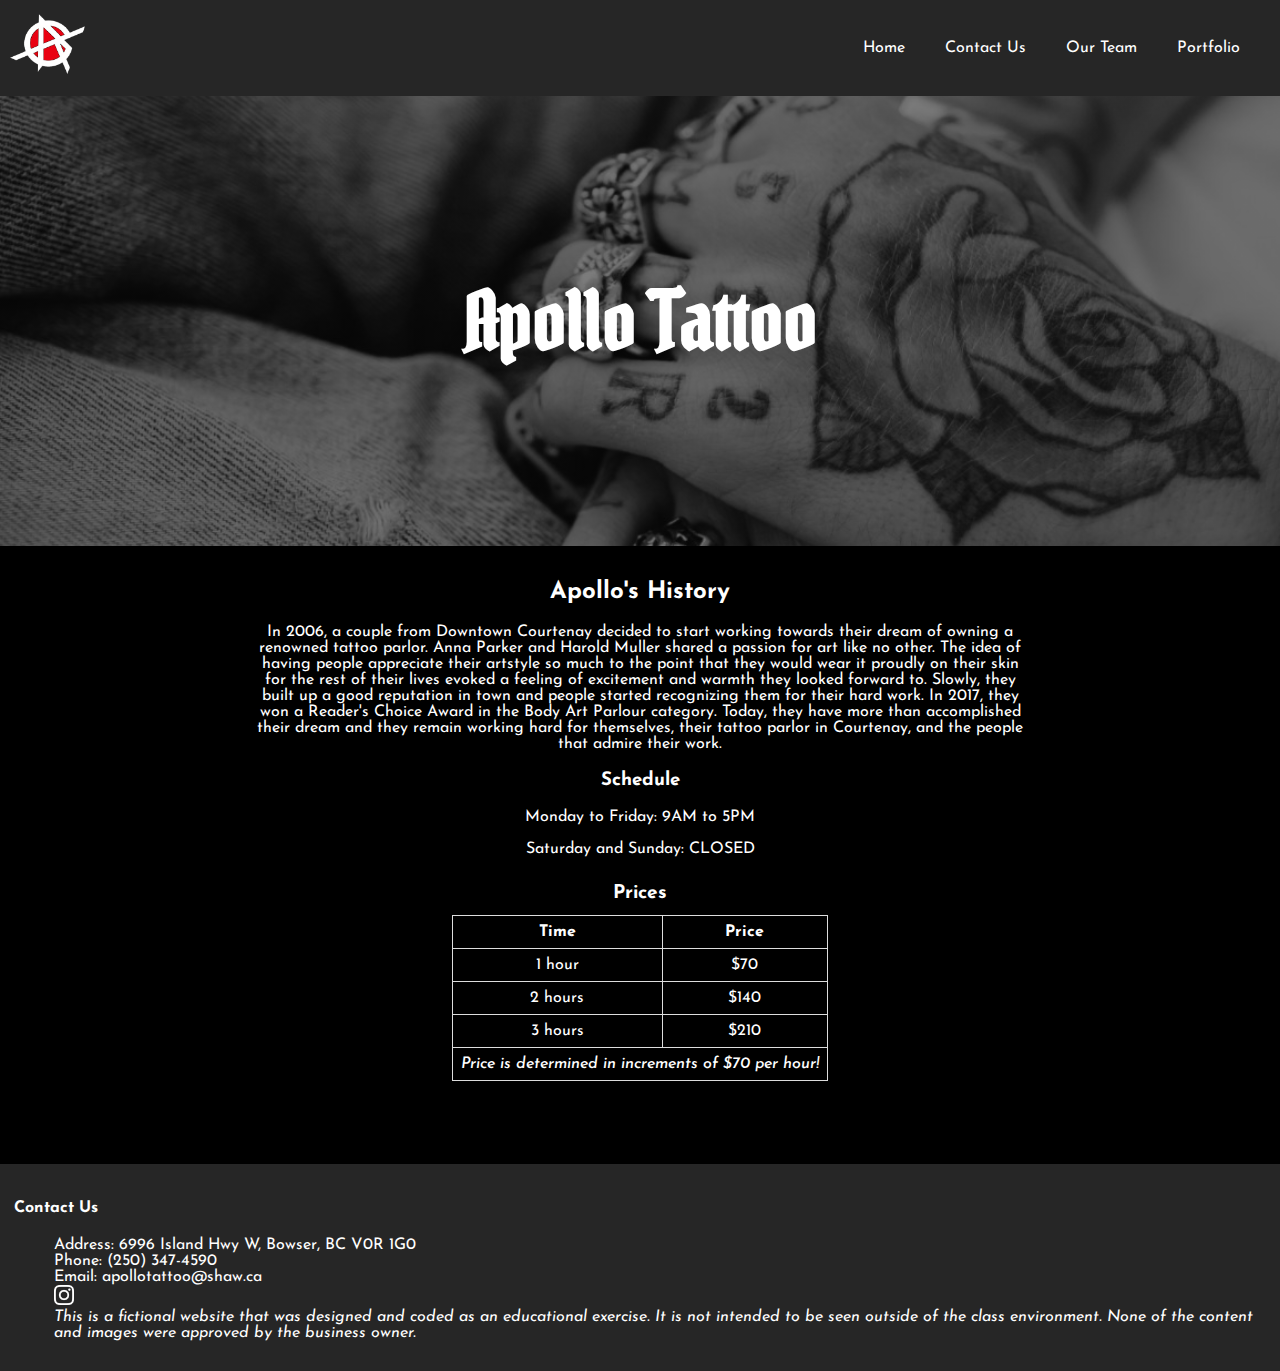
<file: index.html>
<!DOCTYPE html>
<html lang="en">

<head>
    <!--DGL 103 DLU1 - Katia Romero - Website Project-->
    <title>Apollo Tattoo</title>
    <meta charset="UTF-8">
    <meta name="viewport" content="width=device-width, initial-scale=1">
    <link rel="icon" href="images/favicon.ico" type="image/x-icon">
    <link rel="stylesheet" href="style.css">
    <link rel="stylesheet" href="generalcss.css">
    <link rel="preconnect" href="https://fonts.googleapis.com">
    <link rel="preconnect" href="https://fonts.gstatic.com" crossorigin>
    <link href="https://fonts.googleapis.com/css2?family=Josefin+Sans:ital,wght@0,100;0,200;0,300;0,400;0,500;0,600;0,700;1,100;1,200;1,300;1,400;1,500;1,600;1,700&display=swap" rel="stylesheet">
    <link href="https://fonts.googleapis.com/css2?family=Pirata+One&display=swap" rel="stylesheet">
</head>

<body>
    <header>
        <div id="logo">
            <a href="index.html"><img src="images/apollo.png" alt="Company logo" width="75" height="60"></a>
        </div>

        <nav>
            <ul>
                <li><a href="index.html">Home</a></li>
                <li><a href="contact.html">Contact Us</a></li>
                <li><a href="team.html">Our Team</a></li>
                <li><a href="portfolio.html">Portfolio</a></li>
            </ul>
        </nav>
    </header>
    
    <section class="hero">
        <div class="hero-inner">
            <h1>Apollo Tattoo</h1>
        </div>
    </section>

    <main>
        <section>
            <h2>Apollo's History</h2>
            <p>In 2006, a couple from Downtown Courtenay decided to start working towards their dream of owning a renowned tattoo parlor. Anna Parker and Harold Muller shared a passion for art like no other. The idea of having people appreciate their artstyle so much to the point that they would wear it proudly on their skin for the rest of their lives evoked a feeling of excitement and warmth they looked forward to. Slowly, they built up a good reputation in town and people started recognizing them for their hard work. In 2017, they won a Reader's Choice Award in the Body Art Parlour category. Today, they have more than accomplished their dream and they remain working hard for themselves, their tattoo parlor in Courtenay, and the people that admire their work.</p>
        </section>
        
        <article>
            <h3>Schedule</h3>
            <p>Monday to Friday: 9AM to 5PM</p>
            <p>Saturday and Sunday: CLOSED</p>

            <div class="wrapper">
                <table>
                    <caption>Prices</caption>
                    <thead>
                        <tr>
                            <th>Time</th>
                            <th>Price</th>
                        </tr>
                    </thead>
                    <tbody>
                        <tr>
                            <th>1 hour</th>
                            <th>&dollar;70</th>
                        </tr>
                        <tr>
                            <th>2 hours</th>
                            <th>&dollar;140</th>
                        </tr>
                        <tr>
                            <th>3 hours</th>
                            <th>&dollar;210</th>
                        </tr>
                    </tbody>
                    <tfoot>
                        <tr>
                            <th colspan="2">Price is determined in increments of &dollar;70 per hour!</th>
                        </tr>
                    </tfoot>
                </table>
            </div>
        </article>
    </main>
    
    <footer>
        <h4>Contact Us</h4>
        <ul>
            <li>Address: 6996 Island Hwy W, Bowser, BC V0R 1G0</li>
            <li>Phone: (250) 347-4590</li>
            <li>Email: apollotattoo@shaw.ca</li>
            <li><a href="https://www.instagram.com/apollotattoo/"><img src="images/insta.png" alt="Apollo Tattoo's Instagram Account" height="20" width="20"></a></li>
            <li><i>This is a fictional website that was designed and coded as an educational exercise. It is not intended to be seen outside of the class environment. None of the content and images were approved by the business owner.</i></li>
        </ul>
    </footer>
</body>
</html>
</file>
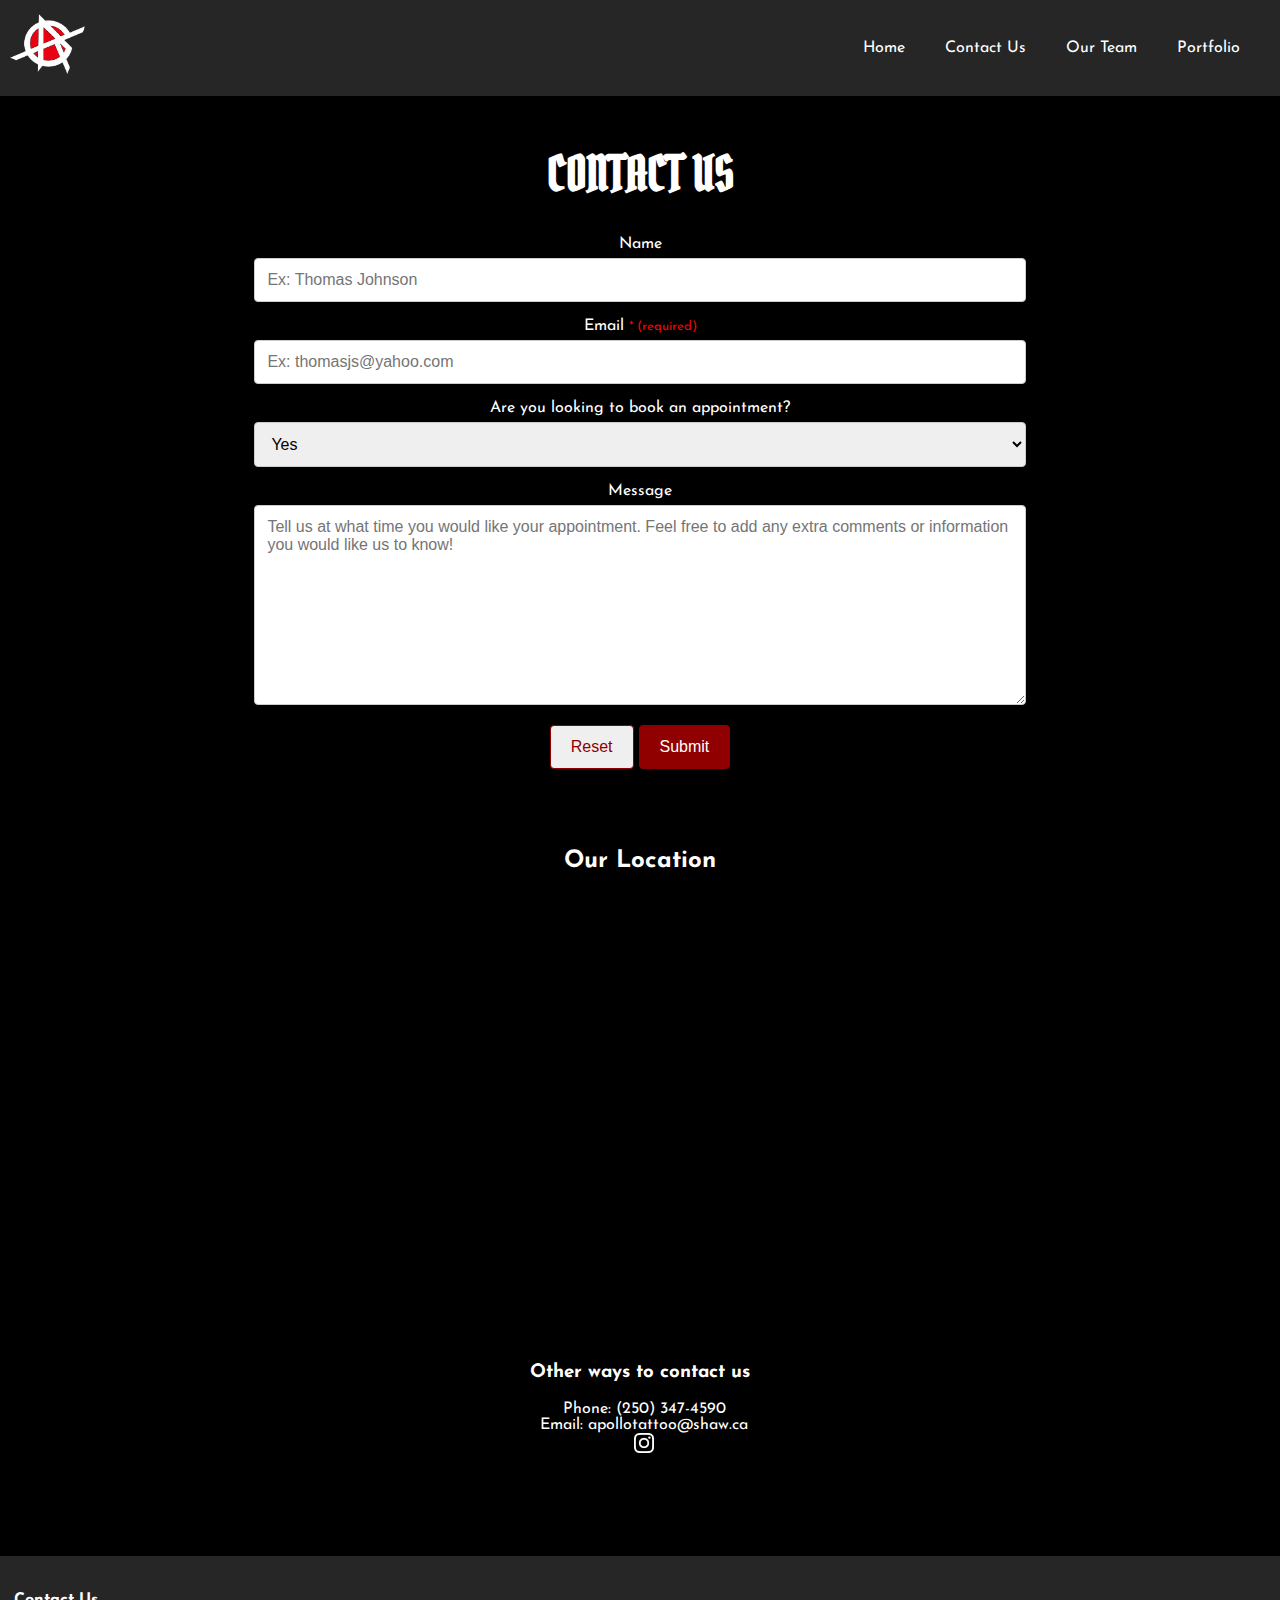
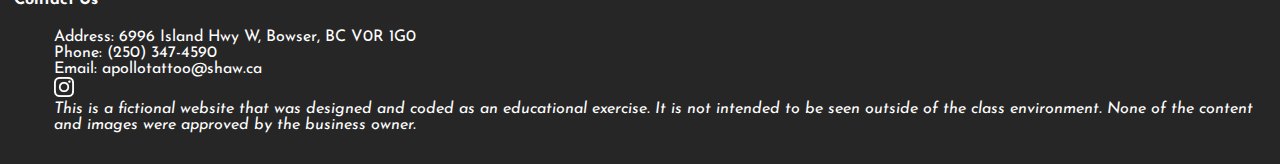
<file: contact.html>
<!DOCTYPE html>
<html lang="en">

<head>
    <!--DGL 103 DLU1 - Katia Romero - Website Project-->
    <title>Apollo Tattoo</title>
    <meta charset="UTF-8">
    <meta name="viewport" content="width=device-width, initial-scale=1">
    <link rel="icon" href="images/favicon.ico" type="image/x-icon">
    <link rel="stylesheet" href="stylecontact.css">
    <link rel="stylesheet" href="generalcss.css">
    <link rel="preconnect" href="https://fonts.googleapis.com">
    <link rel="preconnect" href="https://fonts.gstatic.com" crossorigin>
    <link href="https://fonts.googleapis.com/css2?family=Josefin+Sans:ital,wght@0,100;0,200;0,300;0,400;0,500;0,600;0,700;1,100;1,200;1,300;1,400;1,500;1,600;1,700&display=swap" rel="stylesheet">
    <link href="https://fonts.googleapis.com/css2?family=Pirata+One&display=swap" rel="stylesheet">
</head>

<body>
    <header>
        <div id="logo">
            <a href="index.html"><img src="images/apollo.png" alt="Company logo" width="75" height="60"></a>
        </div>

        <nav>
            <ul>
                <li><a href="index.html">Home</a></li>
                <li><a href="contact.html">Contact Us</a></li>
                <li><a href="team.html">Our Team</a></li>
                <li><a href="portfolio.html">Portfolio</a></li>
            </ul>
        </nav>
    </header>
    
    <main>
        <article>
            <h1>CONTACT US</h1>
            <div>
                <form method="post" action="https://learndigital.dev/programs/dgl103-form.php">
                    <label for="name">Name</label>
                    <input type="text" id="name" name="name" placeholder="Ex: Thomas Johnson">
                
                    <label for="email">Email <span class="label-required">* (required)</span></label>
                    <input type="email" id="email" name="email" placeholder="Ex: thomasjs@yahoo.com" required>

                    <label for="appointment">Are you looking to book an appointment?</label>
                    <select id="appointment" name="appointment">
                        <option value="yes">Yes</option>
                        <option value="no">No</option>
                    </select>
                
                    <label for="message">Message</label>
                    <textarea id="message" name="message" placeholder="Tell us at what time you would like your appointment. Feel free to add any extra comments or information you would like us to know!" style="height:200px"></textarea>
                
                    <div class="wrapper-button">
                      <input type="reset" value="Reset">
                      <input type="submit" value="Submit">
                    </div>
                </form>
            </div>
        </article>

        <article class="moreinfo">
            <div>
                <h2>Our Location</h2>
                <iframe src="https://www.google.com/maps/embed?pb=!1m18!1m12!1m3!1d2594.6358278039716!2d-124.67753678430515!3d49.434698579348144!2m3!1f0!2f0!3f0!3m2!1i1024!2i768!4f13.1!3m3!1m2!1s0x548813881fc9e8e3%3A0xfa3802de1540e293!2sApollo%20Tattoo%20*2APrivate%20Studio*2A!5e0!3m2!1sen!2sca!4v1649046829236!5m2!1sen!2sca" style="border:0;" allowfullscreen="" loading="lazy" referrerpolicy="no-referrer-when-downgrade"></iframe>
            </div>

            <div>
                <h3>Other ways to contact us</h3>
                <ul>
                    <li>Phone: (250) 347-4590</li>
                    <li>Email: apollotattoo@shaw.ca</li>
                    <li><a href="https://www.instagram.com/apollotattoo/"><img src="images/insta.png" alt="Apollo Tattoo's Instagram Account" height="20" width="20"></a></li>
                </ul>
            </div>
        </article>
    </main>

    <footer>
        <h4>Contact Us</h4>
        <ul>
            <li>Address: 6996 Island Hwy W, Bowser, BC V0R 1G0</li>
            <li>Phone: (250) 347-4590</li>
            <li>Email: apollotattoo@shaw.ca</li>
            <li><a href="https://www.instagram.com/apollotattoo/"><img src="images/insta.png" alt="Apollo Tattoo's Instagram Account" height="20" width="20"></a></li>
            <li><i>This is a fictional website that was designed and coded as an educational exercise. It is not intended to be seen outside of the class environment. None of the content and images were approved by the business owner.</i></li>
        </ul>
    </footer>
</body>

</html>
</file>
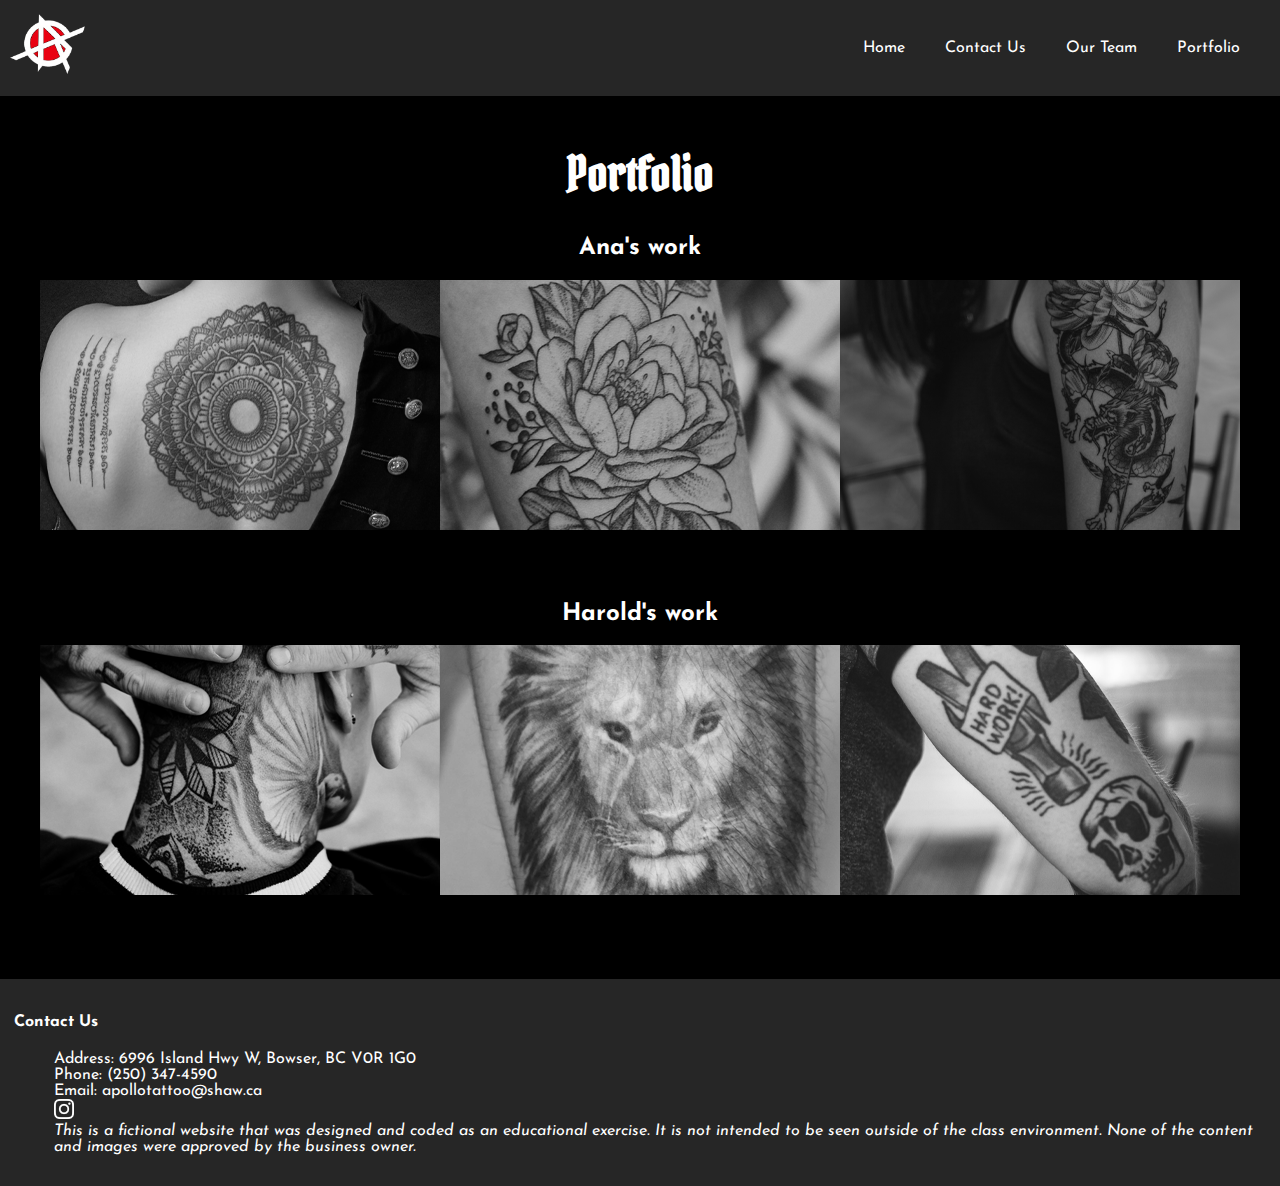
<file: portfolio.html>
<!DOCTYPE html>
<html lang="en">

    <head>
        <!--DGL 103 DLU1 - Katia Romero - Website Project-->
        <title>Apollo Tattoo</title>
        <meta charset="UTF-8">
        <meta name="viewport" content="width=device-width, initial-scale=1">
        <link rel="icon" href="images/favicon.ico" type="image/x-icon">
        <link rel="stylesheet" href="styleport.css">
        <link rel="stylesheet" href="generalcss.css">
        <link rel="preconnect" href="https://fonts.googleapis.com">
        <link rel="preconnect" href="https://fonts.gstatic.com" crossorigin>
        <link href="https://fonts.googleapis.com/css2?family=Josefin+Sans:ital,wght@0,100;0,200;0,300;0,400;0,500;0,600;0,700;1,100;1,200;1,300;1,400;1,500;1,600;1,700&display=swap" rel="stylesheet">
        <link href="https://fonts.googleapis.com/css2?family=Pirata+One&display=swap" rel="stylesheet">
    </head>

<body>
    <header>
        <div id="logo">
            <a href="index.html"><img src="images/apollo.png" alt="Company logo" width="75" height="60"></a>
        </div>

        <nav>
            <ul>
                <li><a href="index.html">Home</a></li>
                <li><a href="contact.html">Contact Us</a></li>
                <li><a href="team.html">Our Team</a></li>
                <li><a href="portfolio.html">Portfolio</a></li>
            </ul>
        </nav>
    </header>

    <main>
        <h1>Portfolio</h1>
        <h2>Ana's work</h2>
        <div class="gallery">
            <img src="images/anatat1.png" alt="Ana's tattoo of a Mandala on a woman's back">
            <img src="images/anatat2.png" alt="Ana's tattoo of a flower">
            <img src="images/anatat3.png" alt="Ana's tattoo of a flower with a dragon around it">
        </div>

        <h2 class="harold">Harold's work</h2>
        <div class="gallery">
            <img src="images/haroldtat1.png" alt="Harold's tattoos on a man's neck">
            <img src="images/haroldtat2.png" alt="Harold's tattoo of a lion">
            <img src="images/haroldtat3.png" alt="Harold's tattoo of a skull and a hammer that says Hard Work">
        </div>
    </main>

    <footer>
        <h4>Contact Us</h4>
        <ul>
            <li>Address: 6996 Island Hwy W, Bowser, BC V0R 1G0</li>
            <li>Phone: (250) 347-4590</li>
            <li>Email: apollotattoo@shaw.ca</li>
            <li><a href="https://www.instagram.com/apollotattoo/"><img src="images/insta.png" alt="Apollo Tattoo's Instagram Account" height="20" width="20"></a></li>
            <li><i>This is a fictional website that was designed and coded as an educational exercise. It is not intended to be seen outside of the class environment. None of the content and images were approved by the business owner.</i></li>
        </ul>
    </footer>
</body>

</html>
</file>
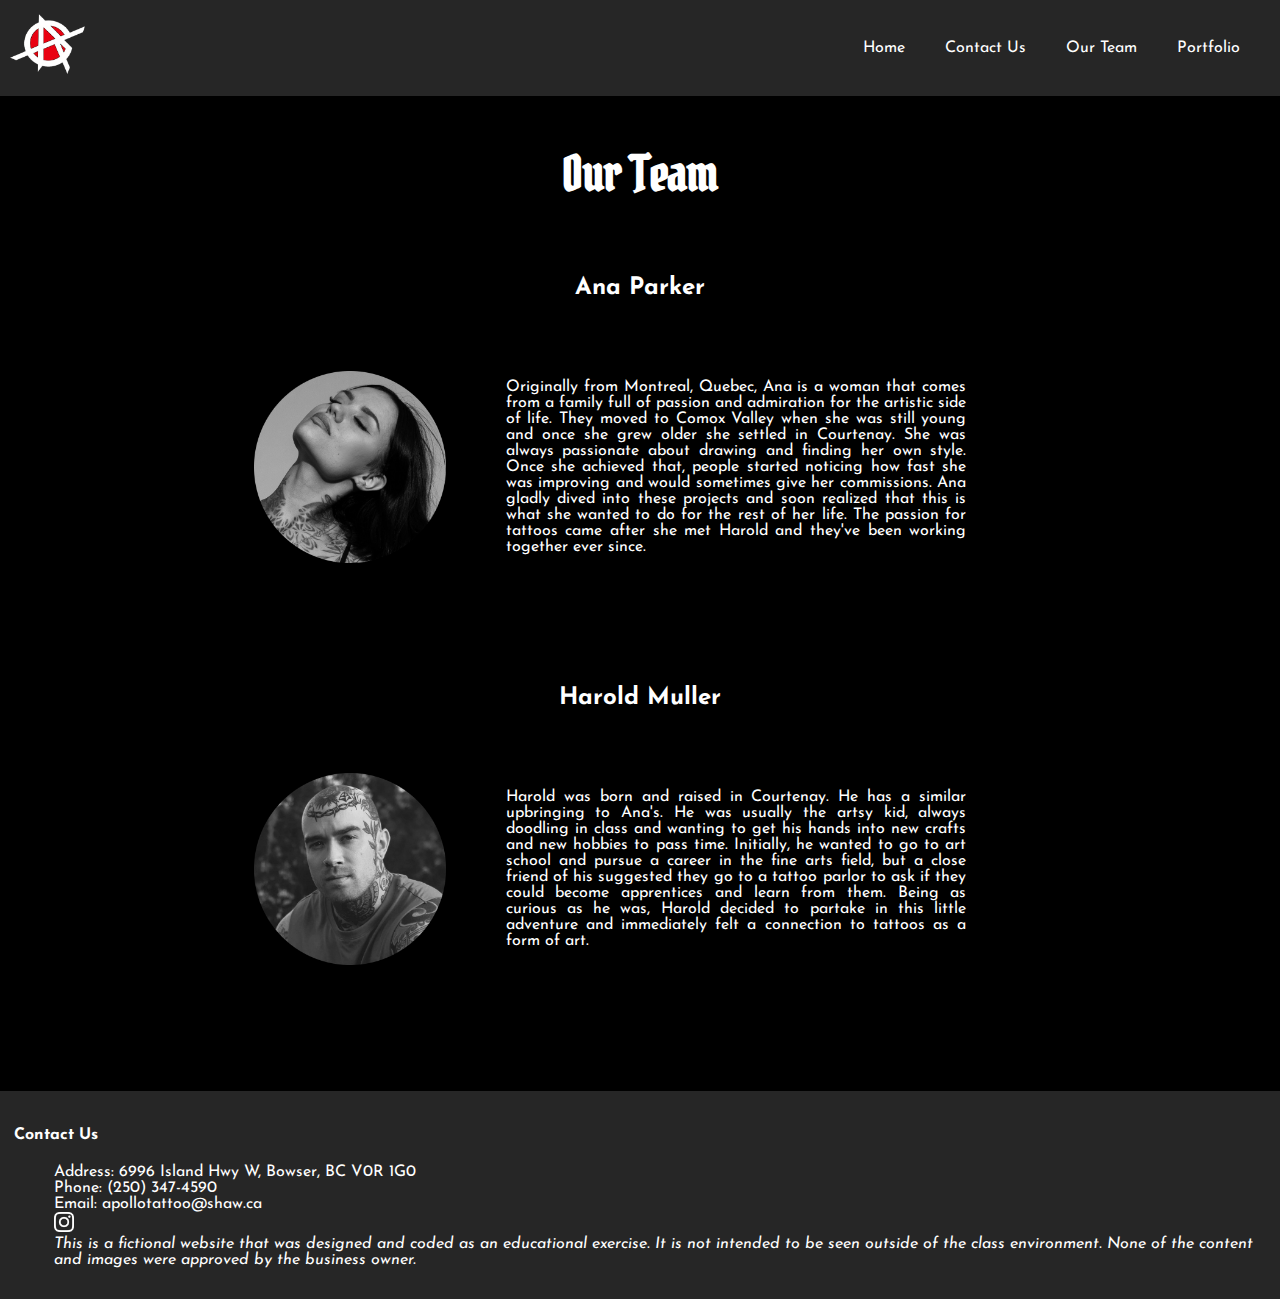
<file: team.html>
<!DOCTYPE html>
<html lang="en">

    <head>
        <!--DGL 103 DLU1 - Katia Romero - Website Project-->
        <title>Apollo Tattoo</title>
        <meta charset="UTF-8">
        <meta name="viewport" content="width=device-width, initial-scale=1">
        <link rel="icon" href="images/favicon.ico" type="image/x-icon">
        <link rel="stylesheet" href="styleteam.css">
        <link rel="stylesheet" href="generalcss.css">
        <link rel="preconnect" href="https://fonts.googleapis.com">
        <link rel="preconnect" href="https://fonts.gstatic.com" crossorigin>
        <link href="https://fonts.googleapis.com/css2?family=Josefin+Sans:ital,wght@0,100;0,200;0,300;0,400;0,500;0,600;0,700;1,100;1,200;1,300;1,400;1,500;1,600;1,700&display=swap" rel="stylesheet">
        <link href="https://fonts.googleapis.com/css2?family=Pirata+One&display=swap" rel="stylesheet">
    </head>

<body>
    <header>
        <div id="logo">
            <a href="index.html"><img src="images/apollo.png" alt="Company logo" width="75" height="60"></a>
        </div>

        <nav>
            <ul>
                <li><a href="index.html">Home</a></li>
                <li><a href="contact.html">Contact Us</a></li>
                <li><a href="team.html">Our Team</a></li>
                <li><a href="portfolio.html">Portfolio</a></li>
            </ul>
        </nav>
    </header>

    <main>
        <article>
            <h1>Our Team</h1>
            <section>
                <h2>Ana Parker</h2>
                <div class="members">
                    <img src="images/Ana.png" alt="Tattoo artist Ana Parker">
                    <p>Originally from Montreal, Quebec, Ana is a woman that comes from a family full of passion and admiration for the artistic side of life. They moved to Comox Valley when she was still young and once she grew older she settled in Courtenay. She was always passionate about drawing and finding her own style. Once she achieved that, people started noticing how fast she was improving and would sometimes give her commissions. Ana gladly dived into these projects and soon realized that this is what she wanted to do for the rest of her life. The passion for tattoos came after she met Harold and they&apos;ve been working together ever since.</p>
                </div>
            </section>
    
            <section>
                <h2>Harold Muller</h2>
                <div class="members">
                    <img src="images/Harold.png" alt="Tattoo artist Harold Muller">
                    <p>Harold was born and raised in Courtenay. He has a similar upbringing to Ana&apos;s. He was usually the artsy kid, always doodling in class and wanting to get his hands into new crafts and new hobbies to pass time. Initially, he wanted to go to art school and pursue a career in the fine arts field, but a close friend of his suggested they go to a tattoo parlor to ask if they could become apprentices and learn from them. Being as curious as he was, Harold decided to partake in this little adventure and immediately felt a connection to tattoos as a form of art.</p>
                </div>
            </section>
        </article>
    </main>

    <footer>
        <h4>Contact Us</h4>
        <ul>
            <li>Address: 6996 Island Hwy W, Bowser, BC V0R 1G0</li>
            <li>Phone: (250) 347-4590</li>
            <li>Email: apollotattoo@shaw.ca</li>
            <li><a href="https://www.instagram.com/apollotattoo/"><img src="images/insta.png" alt="Apollo Tattoo's Instagram Account" height="20" width="20"></a></li>
            <li><i>This is a fictional website that was designed and coded as an educational exercise. It is not intended to be seen outside of the class environment. None of the content and images were approved by the business owner.</i></li>
        </ul>
    </footer>
</body>

</html>
</file>
<file: style.css>
.hero {
    width: 100vw;
    height: 50vh;
    display: flex;
    align-items: center;
    justify-content: center;
    text-align: center;

    /*bg styles*/
    background-image: linear-gradient(rgba(0, 0, 0, 0.5),rgba(0, 0, 0, 0.5)), url(images/heroback.jpg);
    background-size: cover;
    background-position: center center;
    background-repeat: no-repeat;
    background-attachment: fixed;
}

.hero h1 {
    font-family: 'Pirata One', serif;
    font-size: 5em;
}

/* Start of table */
.wrapper {
    overflow-x: auto;
    display: flex;
    align-items: center;
    justify-content: center;
}

table {
    border-collapse: collapse;
}

caption {
    font-size: 1.2em;
    font-weight: bold;
    padding: 0.6em 0;
}

td,
th {
  border: 0.06em solid #ddd;
  padding: 0.5em;
}

tbody th {
    font-weight: 400;
}

tfoot th {
    font-weight: 500;
    font-style: italic;
}
/*End of table*/
</file>
<file: generalcss.css>
* {
    box-sizing: border-box;
}

body {
    font-family: 'Josefin Sans', sans-serif;
    color: white;
    background-color: black;
    margin: 0;
}

/*start navigation*/
nav {
    background-color: #262626;
}

nav ul {
    display: flex;
    justify-content: flex-end;
    list-style-type: none;
    margin: 0;
    padding: 1.25em;
}

nav li a {
    padding: 1.25em;
    text-decoration: none;
    color: white;
    display: inline-block;
}

nav li a:hover {
    color: #b3b3b3;
}
/*end navigation*/

#logo img {
    position: absolute;
    margin-top: 0.9em;
    margin-left: 0.6em;
}/*positions logo img on top of nav bar*/

main {
    padding: 0.9em;
    width: 20em;
    margin: auto;
    text-align: center;
}

/*start footer*/
footer {
    margin-top: 4.3em;
    padding: 0.9em;
    background-color: #262626;
    color: white;
}/*adds spacing between main content and footer*/

footer li {
    list-style-type: none;
}
/*end footer*/

/* Medium devices (landscape tablets, 768px and up) */
@media only screen and (min-width: 768px) {
    main {
        width: 35em;
    }
}

/* Large devices (laptops/desktops, 992px and up) */
@media only screen and (min-width: 992px) {
    main {
        width: 50em;
    }
}

/* Extra large devices (large laptops and desktops, 1200px and up) */
  @media only screen and (min-width: 1200px) {
    main {
        width: 50em;
    }
}
</file>
<file: styleport.css>
h1 {
    font-family: 'Pirata One', serif;
    font-size: 3em;
}

main div img {
    width: 25em;
    height: 15.62em;
}

.gallery {
    display: flex;
    flex-direction: row;
    flex-wrap: nowrap;
    justify-content: center; /*Places portfolio images next to each other and centered with the main title*/
}

.harold {
    margin-top: 3em; /*Visually separates the team member's mini portfolios*/
}

/* Extra large devices (large laptops and desktops, 1200px and up) */
@media only screen and (max-width: 1200px) {
    .gallery {
        flex-wrap: wrap;
    }
}
</file>
<file: styleteam.css>
h1 {
    font-family: 'Pirata One', serif;
    font-size: 3em;
}

section div img {
    width: 12em;
    height: 12em;
}

.members { 
    display: flex;
    justify-content: center;
    align-items: center;
    text-align: justify; /*Places images and paragraphs next to each other*/
}

div p {
    margin: 3.7em; /*Spacing between paragraphs and team members' images*/
}

section h2 {
    margin-top: 3em; /*Separates Harold's info from Anna*/
}

/* Small devices (portrait tablets and large phones, 600px and up) */
@media only screen and (max-width: 768px) {
  section div img {
      width: 7em;
      height: 7em;
  }
}
</file>
<file: stylecontact.css>
h1 {
    font-family: 'Pirata One', serif;
    font-size: 3em;
}

/*BUTTONS START*/
input[type="reset"] {
    color: #900000;
    padding: 0.75em 1.25em;
    border: 0.06em solid #900000;
    border-radius: 0.25em;
    cursor: pointer;
}

input[type="reset"]:hover {
    background-color: #ffd4d4;
    color: black;
}
  
input[type="submit"] {
    background-color: #900000;
    color: white;
    padding: 0.75em 1.25em;
    border: 0.06em solid #900000;
    border-radius: 0.25em;
    cursor: pointer;
}
  
input[type="submit"]:hover {
    background-color: #ff3030;
}
/*BUTTONS END*/

/*FORM CONTROLS*/
input,
select,
textarea {
  font-size: 1em;
}

input[type="text"],
select,
textarea {
  width: 100%;
  padding: 0.75em;
  border: 0.06em solid #ccc;
  border-radius: 0.25em;
  margin-top: 0.375em;
  margin-bottom: 1em;
  resize: vertical;
}

input[type="email"] {
  width: 100%;
  padding: 0.75em;
  border: 0.06em solid #ccc;
  border-radius: 0.25em;
  margin-top: 0.375em;
  margin-bottom: 1em;
  resize: vertical;
}

textarea {
  font-family: sans-serif;
}

fieldset {
  margin-bottom: 1em;
  border: 0.06em solid #ccc;
}

.label-required {
  font-size: 0.8rem;
  color: red;
}
/*FORM CONTROLS END*/

article div ul li {
    list-style-type: none;
    margin-left: -2em; /*reposition text so its perfectly centered*/
}

.moreinfo {
    margin-top: 5em; /*Visibly separates content from contact form*/
}

/* Medium devices (landscape tablets, 768px and up) */
@media only screen and (min-width: 768px) {
  iframe {
    width: 31em;
    height: 28em;
  }
}
</file>
